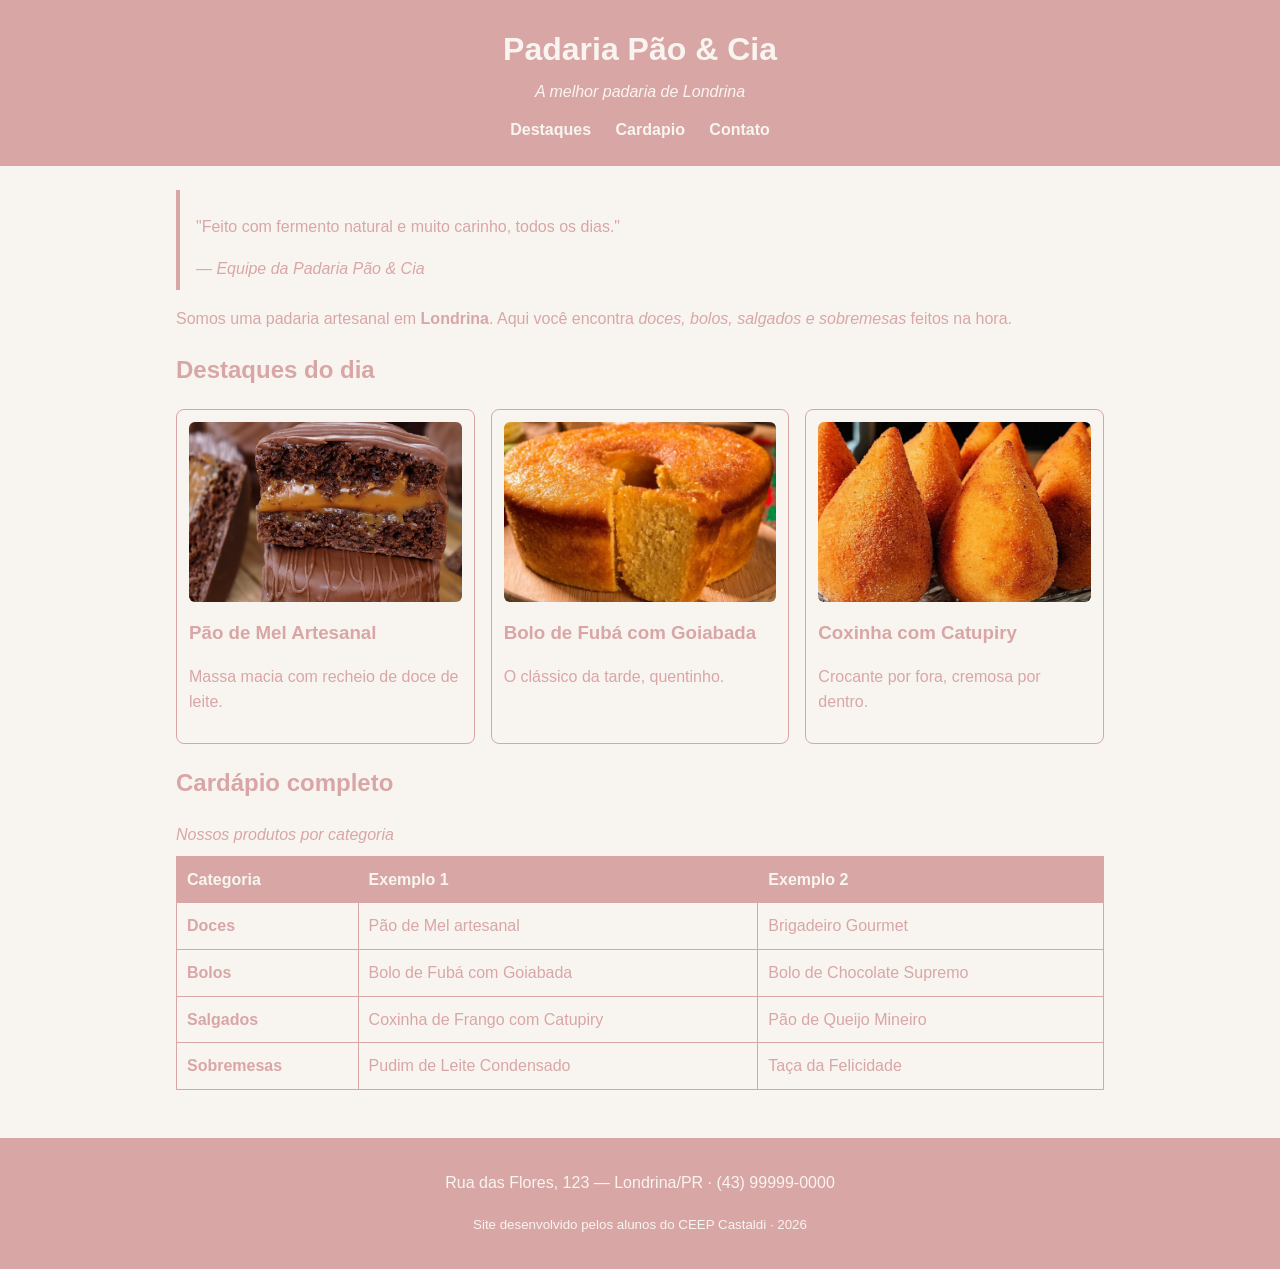
<file: index.html>
<!DOCTYPE html>
<html lang="pt-BR">
<head>
    <meta charset="UTF-8">
    <meta name="viewport" content="width=device-width, initial-scale=1.0">
    <title>Padaria em Londrina</title>
    <link rel="stylesheet" href="style.css">
</head>
<body>

    <!-- CABEÇALHO: identidade + menu de navegação -->
    <header class="cabecalho">
        <h1>Padaria Pão &amp; Cia</h1>
        <p class="subtitulo">A melhor padaria de Londrina</p>
        <nav class="menu">
            <a href="destaques.html">Destaques</a>
            <a href="cardapio.html">Cardapio</a>
            <a href="#contato">Contato</a>
        </nav>
    </header>

    <main>

        <!-- APRESENTAÇÃO: tags de autoria (blockquote, cite, strong, em) -->
        <section class="intro">
            <blockquote>
                <p>"Feito com fermento natural e muito carinho, todos os dias."</p>
                <cite>— Equipe da Padaria Pão &amp; Cia</cite>
            </blockquote>
            <p>Somos uma padaria artesanal em <strong>Londrina</strong>. Aqui você encontra
               <em>doces, bolos, salgados e sobremesas</em> feitos na hora.</p>
        </section>

        <!-- DESTAQUES: cards em Flexbox -->
        <section id="destaques" class="destaques">
            <h2>Destaques do dia</h2>
            <div class="cards">
                <article class="card">
                    <!-- Troque a URL abaixo pelo caminho da sua foto: src="img/pao-de-mel.jpg" -->
                    <img src="Captura de tela_2026-08-07_08-27-28.png" alt="Pão de mel artesanal coberto com chocolate"width="170" height="170">
                    <h3>Pão de Mel Artesanal</h3>
                    <p>Massa macia com recheio de doce de leite.</p>
                </article>
                <article class="card">
                    <img src="bolo de fuba" alt="Fatia de bolo de fubá com goiabada"width="170" height="170">
                    <h3>Bolo de Fubá com Goiabada</h3>
                    <p>O clássico da tarde, quentinho.</p>
                </article>
                <article class="card">
                    <img src="coxinha" alt="Coxinha de frango com catupiry"width="170" height="170">
                    <h3>Coxinha com Catupiry</h3>
                    <p>Crocante por fora, cremosa por dentro.</p>
                </article>
            </div>
        </section>

        <!-- CARDÁPIO: a tabela original, agora semântica e estilizada -->
        <section id="cardapio" class="cardapio">
            <h2>Cardápio completo</h2>
            <table class="tabela-cardapio">
                <caption>Nossos produtos por categoria</caption>
                <thead>
                    <tr>
                        <th scope="col">Categoria</th>
                        <th scope="col">Exemplo 1</th>
                        <th scope="col">Exemplo 2</th>
                    </tr>
                </thead>
                <tbody>
                    <tr>
                        <td><strong>Doces</strong></td>
                        <td>Pão de Mel artesanal</td>
                        <td>Brigadeiro Gourmet</td>
                    </tr>
                    <tr>
                        <td><strong>Bolos</strong></td>
                        <td>Bolo de Fubá com Goiabada</td>
                        <td>Bolo de Chocolate Supremo</td>
                    </tr>
                    <tr>
                        <td><strong>Salgados</strong></td>
                        <td>Coxinha de Frango com Catupiry</td>
                        <td>Pão de Queijo Mineiro</td>
                    </tr>
                    <tr>
                        <td><strong>Sobremesas</strong></td>
                        <td>Pudim de Leite Condensado</td>
                        <td>Taça da Felicidade</td>
                    </tr>
                </tbody>
            </table>
        </section>

    </main>

    <!-- RODAPÉ -->
    <footer id="contato" class="rodape">
        <p>Rua das Flores, 123 — Londrina/PR · (43) 99999-0000</p>
        <p><small>Site desenvolvido pelos alunos do CEEP Castaldi · 2026</small></p>
    </footer>

</body>
</html>
</file>
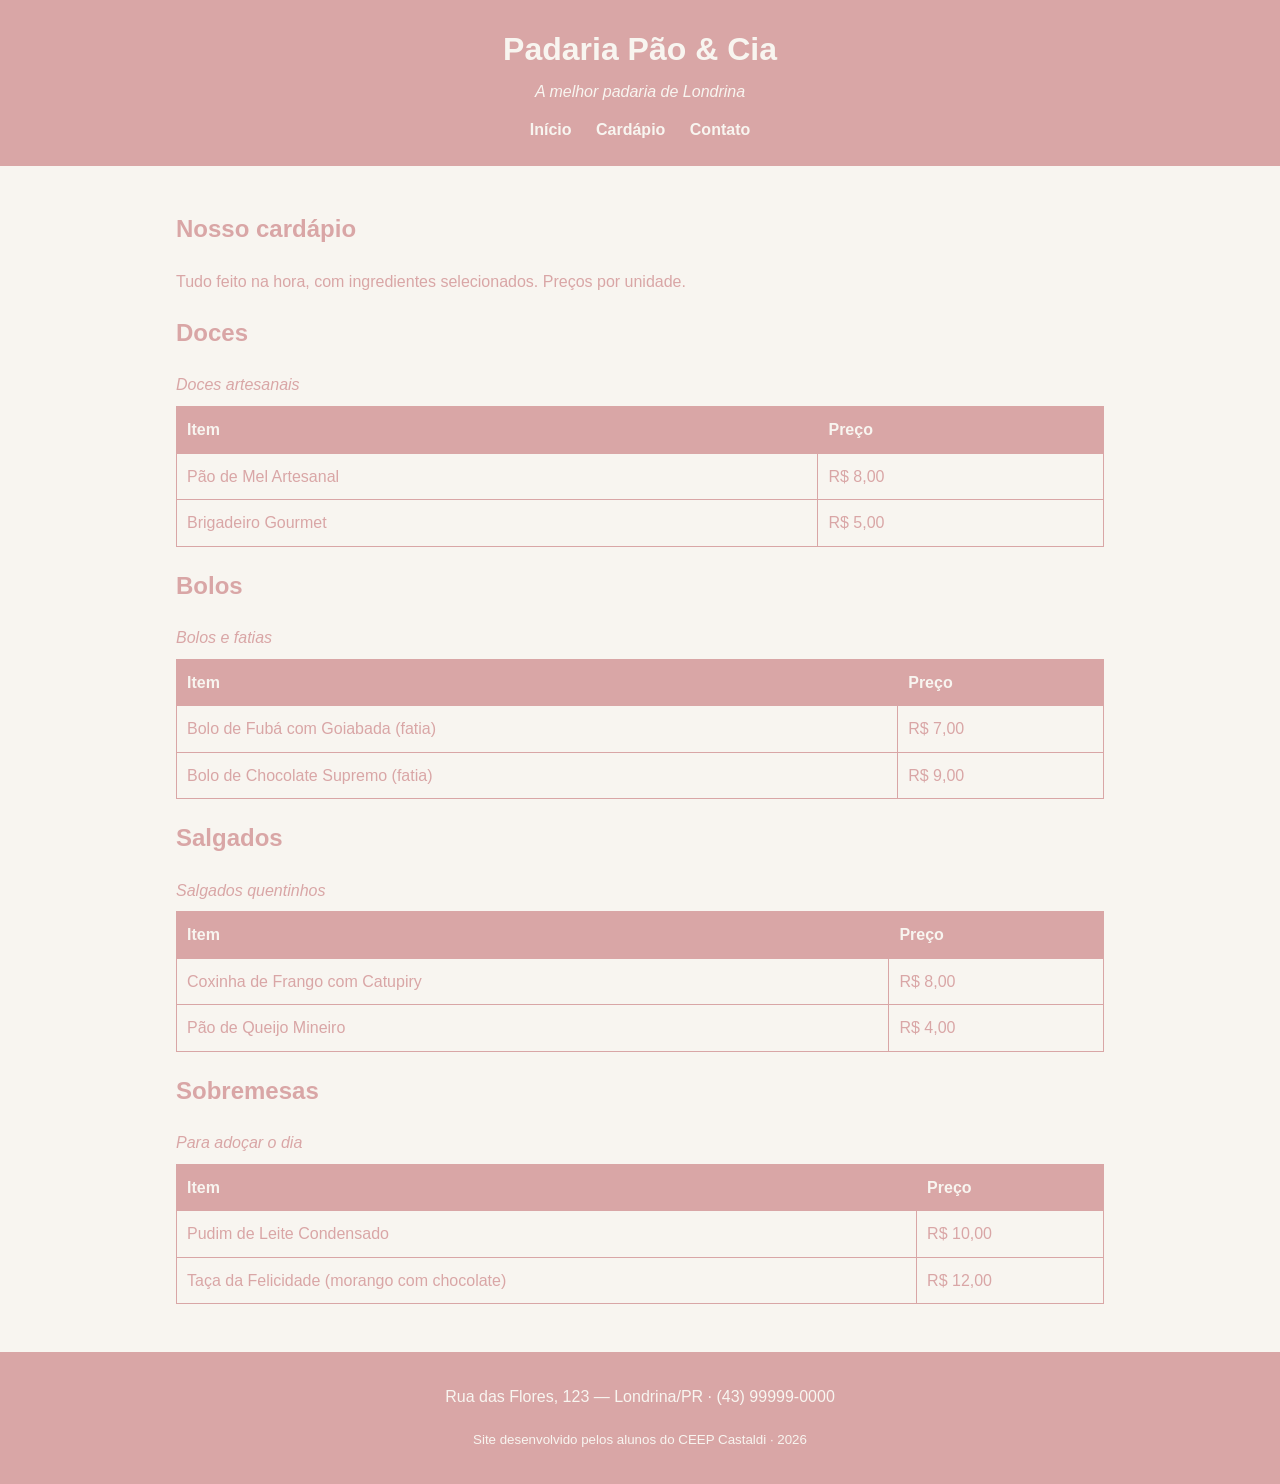
<file: cardapio.html>
<!DOCTYPE html>
<html lang="pt-BR">
<head>
    <meta charset="UTF-8">
    <meta name="viewport" content="width=device-width, initial-scale=1.0">
    <title>Cardápio — Padaria Pão &amp; Cia</title>
    <!-- Mesma folha de estilo do index.html: a página já nasce estilizada -->
    <link rel="stylesheet" href="style.css">
</head>
<body>

    <!-- CABEÇALHO: igual ao do index, com o menu ligando as páginas -->
    <header class="cabecalho">
        <h1>Padaria Pão &amp; Cia</h1>
        <p class="subtitulo">A melhor padaria de Londrina</p>
        <nav class="menu">
            <a href="index.html">Início</a>
            <a href="cardapio.html">Cardápio</a>
            <a href="index.html#contato">Contato</a>
        </nav>
    </header>

    <main>

        <section class="intro">
            <h2>Nosso cardápio</h2>
            <p>Tudo feito na hora, com ingredientes selecionados. Preços por unidade.</p>
        </section>

        <!-- DOCES -->
        <section class="cardapio">
            <h2>Doces</h2>
            <table class="tabela-cardapio">
                <caption>Doces artesanais</caption>
                <thead>
                    <tr>
                        <th scope="col">Item</th>
                        <th scope="col">Preço</th>
                    </tr>
                </thead>
                <tbody>
                    <tr><td>Pão de Mel Artesanal</td><td>R$ 8,00</td></tr>
                    <tr><td>Brigadeiro Gourmet</td><td>R$ 5,00</td></tr>
                </tbody>
            </table>
        </section>

        <!-- BOLOS -->
        <section class="cardapio">
            <h2>Bolos</h2>
            <table class="tabela-cardapio">
                <caption>Bolos e fatias</caption>
                <thead>
                    <tr>
                        <th scope="col">Item</th>
                        <th scope="col">Preço</th>
                    </tr>
                </thead>
                <tbody>
                    <tr><td>Bolo de Fubá com Goiabada (fatia)</td><td>R$ 7,00</td></tr>
                    <tr><td>Bolo de Chocolate Supremo (fatia)</td><td>R$ 9,00</td></tr>
                </tbody>
            </table>
        </section>

        <!-- SALGADOS -->
        <section class="cardapio">
            <h2>Salgados</h2>
            <table class="tabela-cardapio">
                <caption>Salgados quentinhos</caption>
                <thead>
                    <tr>
                        <th scope="col">Item</th>
                        <th scope="col">Preço</th>
                    </tr>
                </thead>
                <tbody>
                    <tr><td>Coxinha de Frango com Catupiry</td><td>R$ 8,00</td></tr>
                    <tr><td>Pão de Queijo Mineiro</td><td>R$ 4,00</td></tr>
                </tbody>
            </table>
        </section>

        <!-- SOBREMESAS -->
        <section class="cardapio">
            <h2>Sobremesas</h2>
            <table class="tabela-cardapio">
                <caption>Para adoçar o dia</caption>
                <thead>
                    <tr>
                        <th scope="col">Item</th>
                        <th scope="col">Preço</th>
                    </tr>
                </thead>
                <tbody>
                    <tr><td>Pudim de Leite Condensado</td><td>R$ 10,00</td></tr>
                    <tr><td>Taça da Felicidade (morango com chocolate)</td><td>R$ 12,00</td></tr>
                </tbody>
            </table>
        </section>

    </main>

    <footer class="rodape">
        <p>Rua das Flores, 123 — Londrina/PR · (43) 99999-0000</p>
        <p><small>Site desenvolvido pelos alunos do CEEP Castaldi · 2026</small></p>
    </footer>

</body>
</html>
</file>
<file: style.css>
/* =========================================================
   PADARIA PÃO & CIA — CSS do Encontro 1
   Paleta com contraste aprovado no padrão WCAG AA
   ========================================================= */

/* box-sizing: a largura já inclui padding e borda (Box Model) */
* {
    box-sizing: border-box;
}

body {
    font-family: Arial, Helvetica, sans-serif;
    line-height: 1.6;
    margin: 0;
    color: #D9A6A6;             /* marrom escuro (texto) */
    background-color: #F8F5F0  /* creme (fundo) */
}

/* ===== Cabeçalho ===== */
.cabecalho {
    background-color: #D9A6A6 ;  /* âmbar escuro — texto branco tem contraste AA */
    color: #F8F5F0;
    text-align: center;
    padding: 24px 16px;
}

.cabecalho h1 {
    margin: 0;
}

.subtitulo {
    margin: 4px 0 12px;
    font-style: italic;
}

.menu a {
    color: #F8F5F0;
    text-decoration: none;
    margin: 0 10px;
    font-weight: bold;
}

.menu a:hover {
    text-decoration: underline;
}

/* ===== Área central ===== */
main {
    max-width: 960px;
    margin: 0 auto;    /* centraliza a página */
    padding: 24px 16px;
}

blockquote {
    border-left: 4px solid #D9A6A6;
    margin: 0 0 16px;
    padding: 8px 16px;
    background-color: #F8F5F0;
}

/* ===== Cards de destaque (Flexbox) ===== */
.cards {
    display: flex;         /* coloca os cards lado a lado */
    flex-wrap: wrap;       /* quebra a linha em telas menores */
    gap: 16px;             /* espaço entre os cards */
}

.card {
    flex: 1 1 250px;       /* cresce, encolhe, largura base 250px */
    border: 1px solid #D9A6A6;
    border-radius: 8px;
    padding: 12px;
    background-color: #F8F5F0;
}

.card img {
    width: 100%;
    height: 180px;
    object-fit: cover;     /* recorta a imagem sem deformar */
    border-radius: 6px;
}

.card h3 {
    margin: 8px 0 4px;
}

/* ===== Tabela do cardápio ===== */
.tabela-cardapio {
    width: 100%;
    border-collapse: collapse;   /* junta as bordas das células */
    margin-top: 8px;
}

.tabela-cardapio caption {
    text-align: left;
    font-style: italic;
    margin-bottom: 8px;
}

.tabela-cardapio th,
.tabela-cardapio td {
    border: 1px solid #D9A6A6;
    padding: 10px;
    text-align: left;
}

.tabela-cardapio thead {
    background-color: #D9A6A6;
    color: #F8F5F0;
}

/* ===== Rodapé ===== */
.rodape {
    background-color: #D9A6A6;
    color: #F8F5F0;
    text-align: center;
    padding: 16px;
    margin-top: 24px;
}
</file>
